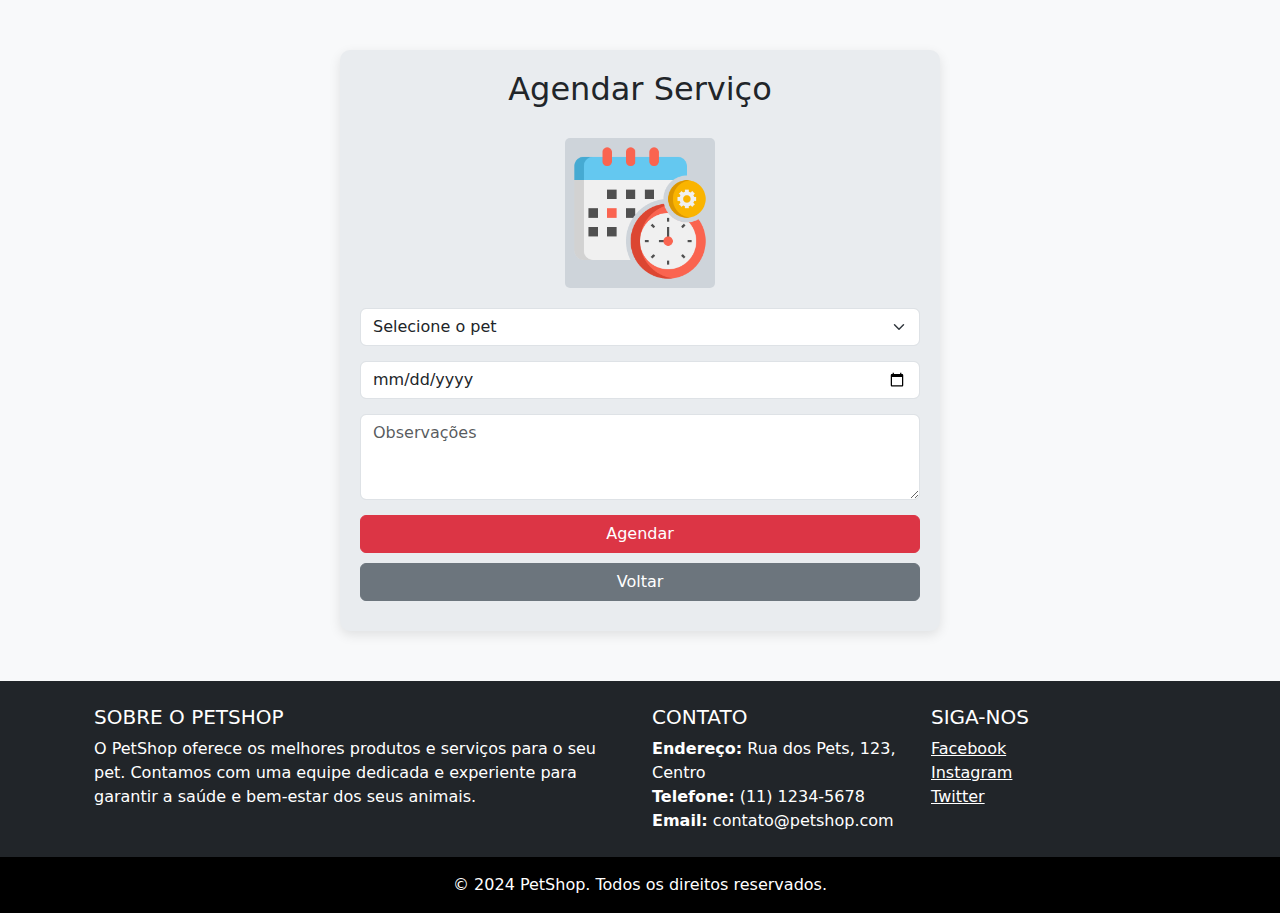
<file: agendamento.html>
<!DOCTYPE html>
<html lang="pt-br">
<head>
  <meta charset="UTF-8">
  <meta name="viewport" content="width=device-width, initial-scale=1.0">
  <title>Agendamento - PetShop</title>
  <link href="https://cdn.jsdelivr.net/npm/bootstrap@5.3.0-alpha1/dist/css/bootstrap.min.css" rel="stylesheet">
  <link rel="stylesheet" href="css/style-agendamento.css">
</head>
<body>

  <!-- Container de Agendamento -->
  <div class="agendamento-container">
    <h2>Agendar Serviço</h2>
    
    <!-- Logo -->
    <div class="logo">
        <img src="img/agendamento.png" class="card-img-top" alt="logo da empresa">
    </div>

    <!-- Formulário de Agendamento -->
    <form>
      <!-- Combo para Seleção do Pet -->
      <select class="form-select form-control" required>
        <option selected disabled>Selecione o pet</option>
        <option value="pet1">Pet 1</option>
        <option value="pet2">Pet 2</option>
        <option value="pet3">Pet 3</option>
      </select>

      <!-- Campo de Data de Agendamento -->
      <input type="date" class="form-control" placeholder="Data de Agendamento" required>

      <!-- Campo de Observação -->
      <textarea class="form-control" rows="3" placeholder="Observações"></textarea>

      <!-- Botões -->
      <button type="submit" class="btn btn-danger">Agendar</button>
      <button type="button" class="btn btn-secondary">Voltar</button>
    </form>
  </div>

  <!-- Rodapé -->
  <footer class="bg-dark text-white text-center text-lg-start mt-5">
    <div class="container p-4">
      <div class="row">
        <!-- Sobre o PetShop -->
        <div class="col-lg-6 col-md-12 mb-4 mb-md-0">
          <h5 class="text-uppercase">Sobre o PetShop</h5>
          <p>
            O PetShop oferece os melhores produtos e serviços para o seu pet. Contamos com uma equipe dedicada e experiente para garantir a saúde e bem-estar dos seus animais.
          </p>
        </div>

        <!-- Contatos e Redes Sociais -->
        <div class="col-lg-3 col-md-6 mb-4 mb-md-0">
          <h5 class="text-uppercase">Contato</h5>
          <ul class="list-unstyled mb-0">
            <li><strong>Endereço:</strong> Rua dos Pets, 123, Centro</li>
            <li><strong>Telefone:</strong> (11) 1234-5678</li>
            <li><strong>Email:</strong> contato@petshop.com</li>
          </ul>
        </div>

        <!-- Links Sociais -->
        <div class="col-lg-3 col-md-6 mb-4 mb-md-0">
          <h5 class="text-uppercase">Siga-nos</h5>
          <ul class="list-unstyled mb-0">
            <li><a href="#" class="text-white">Facebook</a></li>
            <li><a href="#" class="text-white">Instagram</a></li>
            <li><a href="#" class="text-white">Twitter</a></li>
          </ul>
        </div>
      </div>
    </div>

    <!-- Copyright -->
    <div class="text-center p-3 bg-black text-white">
      © 2024 PetShop. Todos os direitos reservados.
    </div>
  </footer>

  <script src="https://cdn.jsdelivr.net/npm/bootstrap@5.3.0-alpha1/dist/js/bootstrap.bundle.min.js"></script>
</body>
</html>
</file>
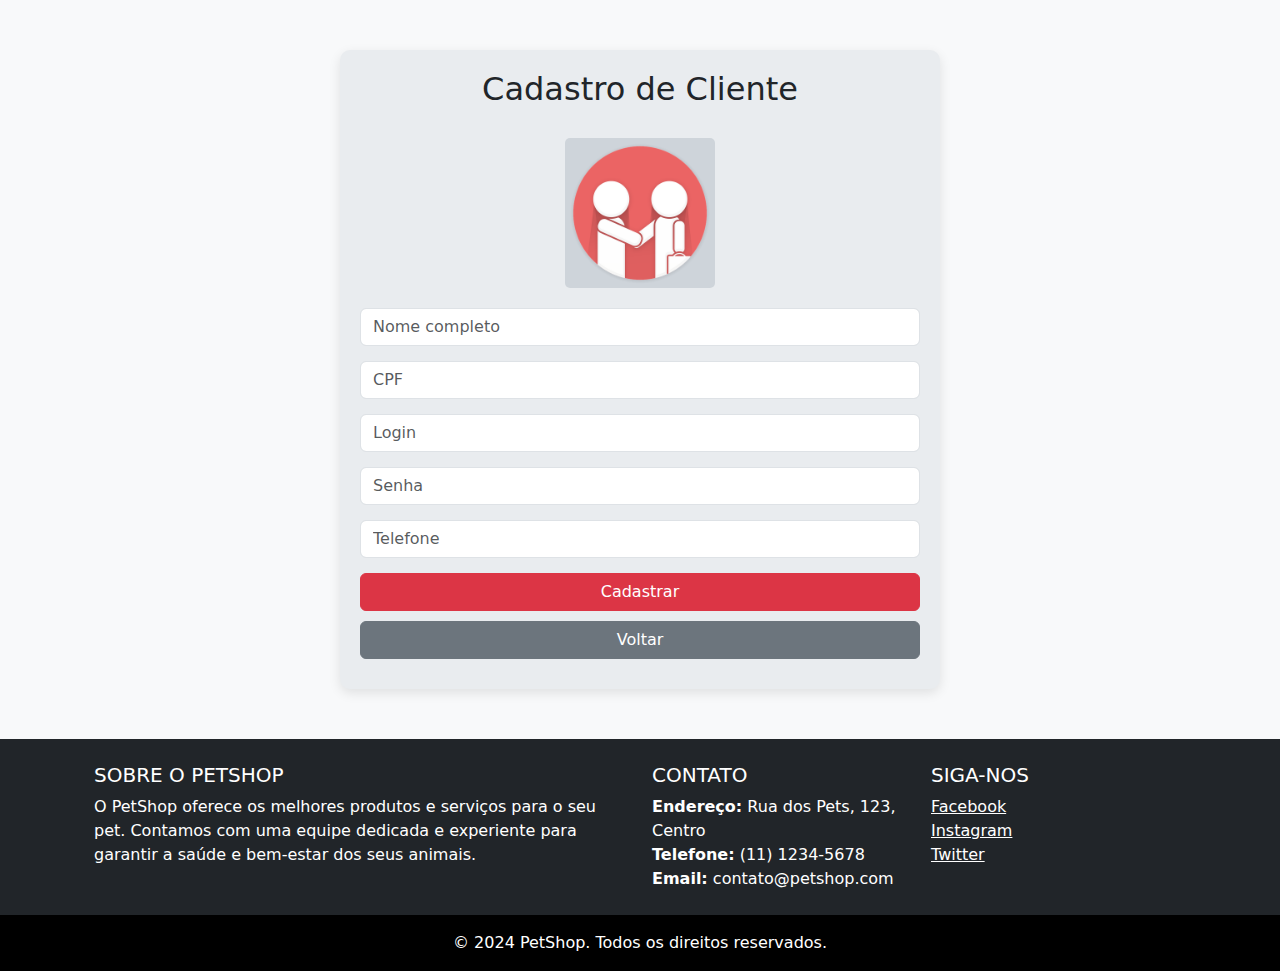
<file: cadastro_cliente.html>
<!DOCTYPE html>
<html lang="pt-br">
<head>
  <meta charset="UTF-8">
  <meta name="viewport" content="width=device-width, initial-scale=1.0">
  <title>Cadastro de Cliente - PetShop</title>
  <link href="https://cdn.jsdelivr.net/npm/bootstrap@5.3.0-alpha1/dist/css/bootstrap.min.css" rel="stylesheet">
  <link rel="stylesheet" href="css/style-clientes.css">
</head>
<body>

  <!-- Container de Cadastro -->
  <div class="cadastro-container">
    <h2>Cadastro de Cliente</h2>
    
    <!-- Logo -->
    <div class="logo">
        <img src="img/cliente.webp" class="card-img-top" alt="logo da empresa">
    </div>

    <!-- Formulário de Cadastro -->
    <form>
      <input type="text" class="form-control" placeholder="Nome completo" required>
      <input type="text" class="form-control" placeholder="CPF" required>
      <input type="text" class="form-control" placeholder="Login" required>
      <input type="password" class="form-control" placeholder="Senha" required>
      <input type="tel" class="form-control" placeholder="Telefone" required>

      <!-- Botões -->
      <button type="submit" class="btn btn-danger">Cadastrar</button>
      <button type="button" class="btn btn-secondary">Voltar</button>
    </form>
  </div>

  <!-- Rodapé -->
  <footer class="bg-dark text-white text-center text-lg-start mt-5">
    <div class="container p-4">
      <div class="row">
        <!-- Sobre o PetShop -->
        <div class="col-lg-6 col-md-12 mb-4 mb-md-0">
          <h5 class="text-uppercase">Sobre o PetShop</h5>
          <p>
            O PetShop oferece os melhores produtos e serviços para o seu pet. Contamos com uma equipe dedicada e experiente para garantir a saúde e bem-estar dos seus animais.
          </p>
        </div>

        <!-- Contatos e Redes Sociais -->
        <div class="col-lg-3 col-md-6 mb-4 mb-md-0">
          <h5 class="text-uppercase">Contato</h5>
          <ul class="list-unstyled mb-0">
            <li><strong>Endereço:</strong> Rua dos Pets, 123, Centro</li>
            <li><strong>Telefone:</strong> (11) 1234-5678</li>
            <li><strong>Email:</strong> contato@petshop.com</li>
          </ul>
        </div>

        <!-- Links Sociais -->
        <div class="col-lg-3 col-md-6 mb-4 mb-md-0">
          <h5 class="text-uppercase">Siga-nos</h5>
          <ul class="list-unstyled mb-0">
            <li><a href="#" class="text-white">Facebook</a></li>
            <li><a href="#" class="text-white">Instagram</a></li>
            <li><a href="#" class="text-white">Twitter</a></li>
          </ul>
        </div>
      </div>
    </div>

    <!-- Copyright -->
    <div class="text-center p-3 bg-black text-white">
      © 2024 PetShop. Todos os direitos reservados.
    </div>
  </footer>

  <script src="https://cdn.jsdelivr.net/npm/bootstrap@5.3.0-alpha1/dist/js/bootstrap.bundle.min.js"></script>
</body>
</html>
</file>
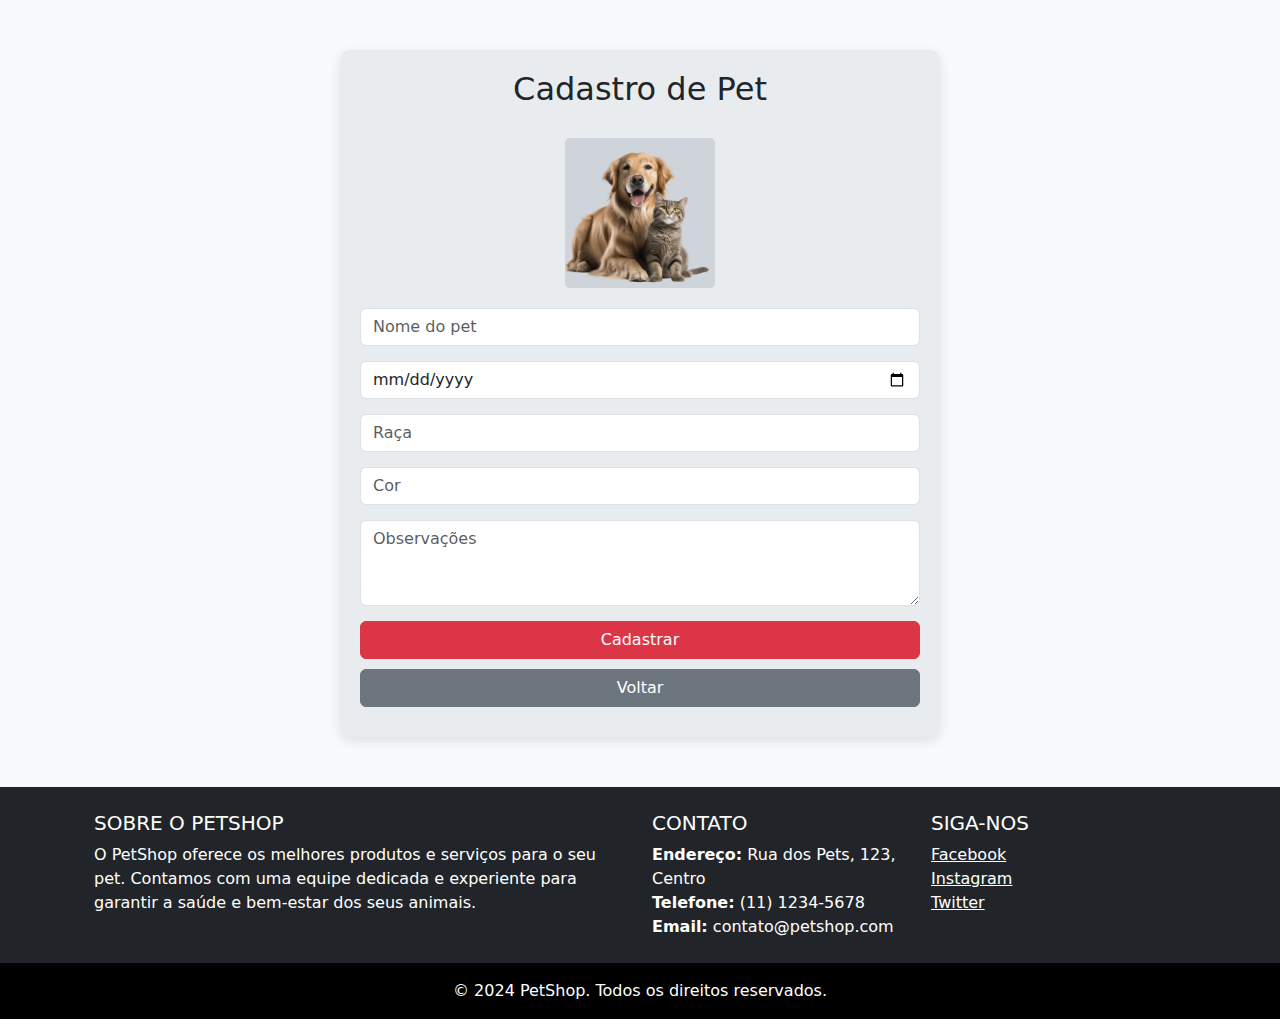
<file: cadastro_pet.html>
<!DOCTYPE html>
<html lang="pt-br">
<head>
  <meta charset="UTF-8">
  <meta name="viewport" content="width=device-width, initial-scale=1.0">
  <title>Cadastro de Pet - PetShop</title>
  <link href="https://cdn.jsdelivr.net/npm/bootstrap@5.3.0-alpha1/dist/css/bootstrap.min.css" rel="stylesheet">
  <link rel="stylesheet" href="css/style-clientes.css">
</head>
<body>

  <!-- Container de Cadastro -->
  <div class="cadastro-container">
    <h2>Cadastro de Pet</h2>
    
    <!-- Logo -->
    <div class="logo">
        <img src="img/logo.webp" class="card-img-top" alt="logo da empresa">
    </div>

    <!-- Formulário de Cadastro -->
    <form>
      <input type="text" class="form-control" placeholder="Nome do pet" required>
      <input type="date" class="form-control" placeholder="Data de Nascimento" required>
      <input type="text" class="form-control" placeholder="Raça" required>
      <input type="text" class="form-control" placeholder="Cor" required>
      <textarea class="form-control" rows="3" placeholder="Observações"></textarea>

      <!-- Botões -->
      <button type="submit" class="btn btn-danger" onclick="window.location.href='pagina_principal.html'" >Cadastrar</button>
      <button type="button" class="btn btn-secondary"onclick="window.location.href='pagina_principal.html'" >Voltar</button>
    </form>
  </div>

  <!-- Rodapé -->
  <footer class="bg-dark text-white text-center text-lg-start mt-5">
    <div class="container p-4">
      <div class="row">
        <!-- Sobre o PetShop -->
        <div class="col-lg-6 col-md-12 mb-4 mb-md-0">
          <h5 class="text-uppercase">Sobre o PetShop</h5>
          <p>
            O PetShop oferece os melhores produtos e serviços para o seu pet. Contamos com uma equipe dedicada e experiente para garantir a saúde e bem-estar dos seus animais.
          </p>
        </div>

        <!-- Contatos e Redes Sociais -->
        <div class="col-lg-3 col-md-6 mb-4 mb-md-0">
          <h5 class="text-uppercase">Contato</h5>
          <ul class="list-unstyled mb-0">
            <li><strong>Endereço:</strong> Rua dos Pets, 123, Centro</li>
            <li><strong>Telefone:</strong> (11) 1234-5678</li>
            <li><strong>Email:</strong> contato@petshop.com</li>
          </ul>
        </div>

        <!-- Links Sociais -->
        <div class="col-lg-3 col-md-6 mb-4 mb-md-0">
          <h5 class="text-uppercase">Siga-nos</h5>
          <ul class="list-unstyled mb-0">
            <li><a href="#" class="text-white">Facebook</a></li>
            <li><a href="#" class="text-white">Instagram</a></li>
            <li><a href="#" class="text-white">Twitter</a></li>
          </ul>
        </div>
      </div>
    </div>

    <!-- Copyright -->
    <div class="text-center p-3 bg-black text-white">
      © 2024 PetShop. Todos os direitos reservados.
    </div>
  </footer>

  <script src="https://cdn.jsdelivr.net/npm/bootstrap@5.3.0-alpha1/dist/js/bootstrap.bundle.min.js"></script>
</body>
</html>
</file>
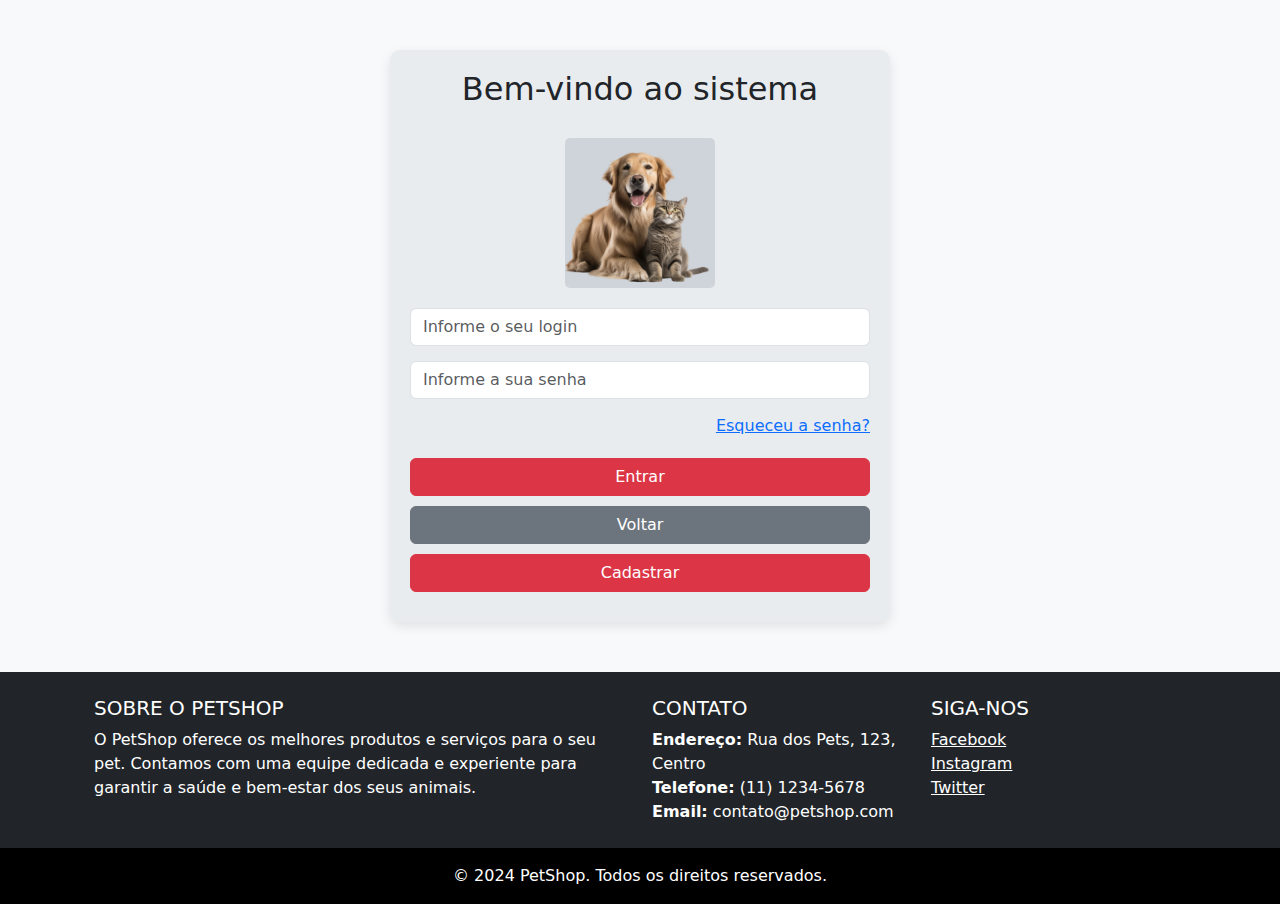
<file: login.html>
<!DOCTYPE html>
<html lang="pt-br">
<head>
  <meta charset="UTF-8">
  <meta name="viewport" content="width=device-width, initial-scale=1.0">
  <title>Login - PetShop</title>
  <link href="https://cdn.jsdelivr.net/npm/bootstrap@5.3.0-alpha1/dist/css/bootstrap.min.css" rel="stylesheet">
  <link rel="stylesheet" href="css/style-login.css">
</head>
<body>

  <!-- Container de Login -->
  <div class="login-container">
    <h2>Bem-vindo ao sistema</h2>
    
    <!-- Logo -->
    <div class="logo">
        <img src="img/logo.webp" class="card-img-top" alt="logo da empresa">
    </div>

    <!-- Formulário de Login -->
    <form>
      <input type="text" class="form-control" placeholder="Informe o seu login" required>
      <input type="password" class="form-control" placeholder="Informe a sua senha" required>
      
      <div class="forgot-password">
        <a href="redefinir_acesso.html">Esqueceu a senha?</a>
      </div>

      <button type="button" class="btn btn-danger" onclick="window.location.href='pagina_principal.html'">Entrar</button>
      <button type="button" class="btn btn-secondary" onclick="window.location.href='index.html'">Voltar</button>
      <button type="button" class="btn btn-danger" onclick="window.location.href='cadastro_cliente.html'">Cadastrar</button>
    </form>
  </div>

<!-- Rodapé -->
<footer class="bg-dark text-white text-center text-lg-start mt-5">
    <div class="container p-4">
      <div class="row">
        <!-- Sobre o PetShop -->
        <div class="col-lg-6 col-md-12 mb-4 mb-md-0">
          <h5 class="text-uppercase">Sobre o PetShop</h5>
          <p>
            O PetShop oferece os melhores produtos e serviços para o seu pet. Contamos com uma equipe dedicada e experiente para garantir a saúde e bem-estar dos seus animais.
          </p>
        </div>
  
        <!-- Contatos e Redes Sociais -->
        <div class="col-lg-3 col-md-6 mb-4 mb-md-0">
          <h5 class="text-uppercase">Contato</h5>
          <ul class="list-unstyled mb-0">
            <li><strong>Endereço:</strong> Rua dos Pets, 123, Centro</li>
            <li><strong>Telefone:</strong> (11) 1234-5678</li>
            <li><strong>Email:</strong> contato@petshop.com</li>
          </ul>
        </div>
  
        <!-- Links Sociais -->
        <div class="col-lg-3 col-md-6 mb-4 mb-md-0">
          <h5 class="text-uppercase">Siga-nos</h5>
          <ul class="list-unstyled mb-0">
            <li><a href="#" class="text-white">Facebook</a></li>
            <li><a href="#" class="text-white">Instagram</a></li>
            <li><a href="#" class="text-white">Twitter</a></li>
          </ul>
        </div>
      </div>
    </div>
  
    <!-- Copyright -->
    <div class="text-center p-3 bg-black text-white">
      © 2024 PetShop. Todos os direitos reservados.
    </div>
  </footer>
  

  <script src="https://cdn.jsdelivr.net/npm/bootstrap@5.3.0-alpha1/dist/js/bootstrap.bundle.min.js"></script>
</body>
</html>
</file>
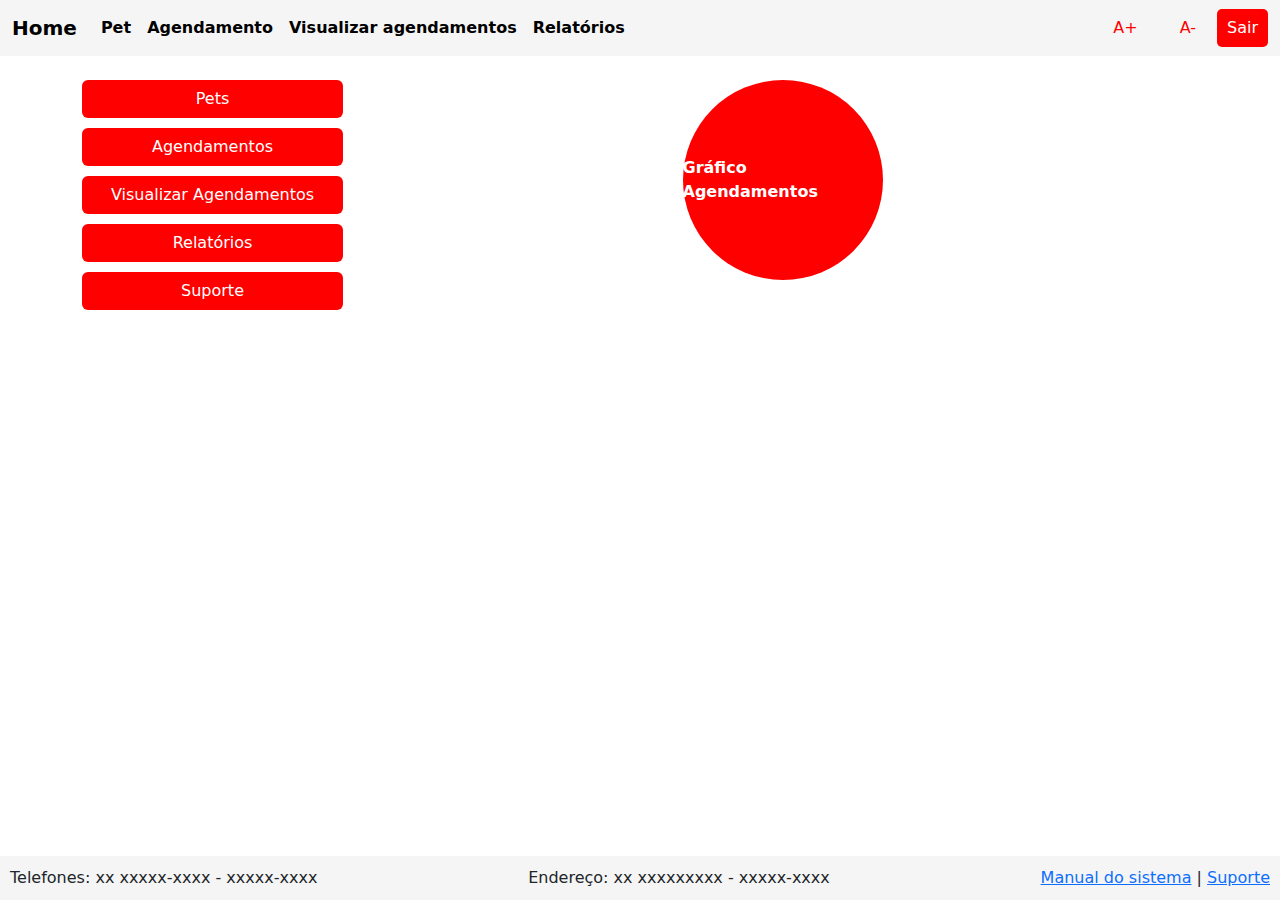
<file: pagina_principal.html>
<!DOCTYPE html>
<html lang="en">
<head>
    <meta charset="UTF-8">
    <meta name="viewport" content="width=device-width, initial-scale=1.0">
    <title>Dashboard</title>
    <link href="https://cdn.jsdelivr.net/npm/bootstrap@5.3.0-alpha1/dist/css/bootstrap.min.css" rel="stylesheet">    
    <link rel="stylesheet" href="css/style-principal.css">
</head>
<body>

    <!-- Navbar -->
    <nav class="navbar navbar-custom navbar-expand-lg">
        <div class="container-fluid">
            <a class="navbar-brand" href="#">Home</a>
            <div class="collapse navbar-collapse">
                <ul class="navbar-nav me-auto">
                    <li class="nav-item"><a class="nav-link" href="cadastro_pet.html">Pet</a></li>
                    <li class="nav-item"><a class="nav-link" href="agendamento.html">Agendamento</a></li>
                    <li class="nav-item"><a class="nav-link" href="#">Visualizar agendamentos</a></li>
                    <li class="nav-item"><a class="nav-link" href="pagina_principal.html">Relatórios</a></li>
                </ul>
            </div>
            <div class="d-flex">
                <button class="btn text-red mx-2">A+</button>
                <button class="btn text-red mx-2">A-</button>
                <button class="btn-exit" onclick="window.location.href='index.html'">Sair</button>
            </div>
        </div>
    </nav>

    <!-- Sidebar and Circle Section -->
    <div class="container mt-4">
        <div class="row">
            <div class="col-md-3">
                <button class="btn btn-custom" onclick="window.location.href='cadastro_pet.html'" >Pets</button>
                <button class="btn btn-custom" onclick="window.location.href='agendamento.html'">Agendamentos </button>
                <button class="btn btn-custom" onclick="window.location.href='pagina_principal.html'">Visualizar Agendamentos</button>
                <button class="btn btn-custom" onclick="window.location.href='pagina_principal.html'" >Relatórios</button>
                <button class="btn btn-custom" onclick="window.location.href='pagina_principal.html'" >Suporte</button>
            </div>
            <div class="col-md-9">
                <div class="circle">
                    Gráfico Agendamentos
                </div>
            </div>
        </div>
    </div>

    <!-- Footer -->
    <div class="footer">
        <div class="d-flex justify-content-between">
            <p>Telefones: xx xxxxx-xxxx - xxxxx-xxxx</p>
            <p>Endereço: xx xxxxxxxxx - xxxxx-xxxx</p>
            <p><a href="#">Manual do sistema</a> | <a href="#">Suporte</a></p>
        </div>
    </div>

</body>
</html>
</file>
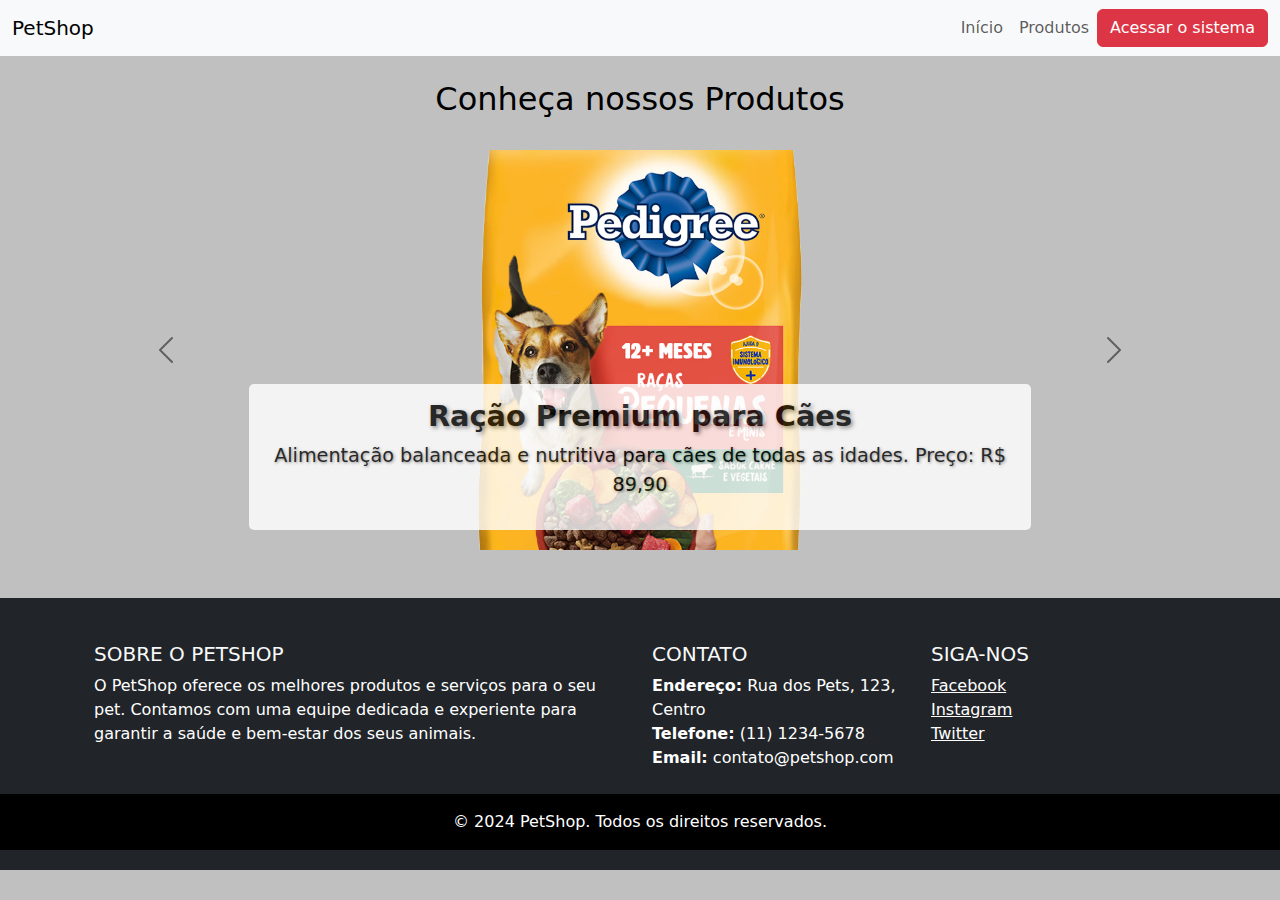
<file: produtos.html>
<!DOCTYPE html>
<html lang="pt-br">
<head>
  <meta charset="UTF-8">
  <meta name="viewport" content="width=device-width, initial-scale=1.0">
  <title>PetShop - Produtos</title>
  <link href="https://cdn.jsdelivr.net/npm/bootstrap@5.3.0-alpha1/dist/css/bootstrap.min.css" rel="stylesheet">
  <link rel="stylesheet" href="css/style-produtos.css">
</head>
  <!-- Navbar (cabeçalho) -->
  <nav class="navbar navbar-expand-lg navbar-light bg-light">
    <div class="container-fluid">
        <a class="navbar-brand" href="index.html">PetShop</a>
      <button class="navbar-toggler" type="button" data-bs-toggle="collapse" data-bs-target="#navbarNav" aria-controls="navbarNav" aria-expanded="false" aria-label="Toggle navigation">
        <span class="navbar-toggler-icon"></span>
      </button>
      <div class="collapse navbar-collapse" id="navbarNav">
        <ul class="navbar-nav ms-auto">
          <li class="nav-item">
            <a class="nav-link" href="index.html">Início</a>
          </li>
          <li class="nav-item">
            <a class="nav-link" href="#">Produtos</a>
          </li>
        </ul>
      </div>
      <a href="login.html" class="btn btn-danger">Acessar o sistema</a>
    </div>
  </nav>

  <!-- Conteúdo principal - Carrossel de Produtos -->
  <div class="container mt-4">
    <h2 class="text-center text-black">Conheça nossos Produtos</h2>
    <br>
    <div id="produtosCarrossel" class="carousel slide" data-bs-ride="carousel">
      <div class="carousel-inner">
        <!-- Imagem 1 -->
        <div class="carousel-item active">
          <img src="img/1.avif" class="d-block w-100" alt="Ração para Cães">
          <div class="carousel-caption d-none d-md-block text-box">
            <h5>Ração Premium para Cães</h5>
            <p>Alimentação balanceada e nutritiva para cães de todas as idades. Preço: R$ 89,90</p>
          </div>
        </div>
        <!-- Imagem 2 -->
        <div class="carousel-item">
          <img src="img/2.png" class="d-block w-100" alt="Arranhador para Gatos">
          <div class="carousel-caption d-none d-md-block text-box">
            <h5>Arranhador para Gatos</h5>
            <p>Arranhador de 3 níveis para estimular os gatos a se exercitarem. Preço: R$ 149,90</p>
          </div>
        </div>
        <!-- Imagem 3 -->
        <div class="carousel-item">
          <img src="img/3.webp" class="d-block w-100" alt="Shampoo Pet">
          <div class="carousel-caption d-none d-md-block text-box">
            <h5>Shampoo Neutro para Pets</h5>
            <p>Shampoo neutro para cães e gatos, ideal para peles sensíveis. Preço: R$ 29,90</p>
          </div>
        </div>
      </div>

      <!-- Controles do Carrossel -->
      <button class="carousel-control-prev" type="button" data-bs-target="#produtosCarrossel" data-bs-slide="prev">
        <span class="carousel-control-prev-icon" aria-hidden="true"></span>
        <span class="visually-hidden">Anterior</span>
      </button>
      <button class="carousel-control-next" type="button" data-bs-target="#produtosCarrossel" data-bs-slide="next">
        <span class="carousel-control-next-icon" aria-hidden="true"></span>
        <span class="visually-hidden">Próximo</span>
      </button>
    </div>
  </div>

  <!-- Rodapé -->
  <footer class="bg-dark text-white text-center text-lg-start mt-5">
    <div class="container p-4">
      <div class="row">
        <!-- Sobre o PetShop -->
        <div class="col-lg-6 col-md-12 mb-4 mb-md-0">
          <h5 class="text-uppercase">Sobre o PetShop</h5>
          <p>
            O PetShop oferece os melhores produtos e serviços para o seu pet. Contamos com uma equipe dedicada e experiente para garantir a saúde e bem-estar dos seus animais.
          </p>
        </div>
  
        <!-- Contatos e Redes Sociais -->
        <div class="col-lg-3 col-md-6 mb-4 mb-md-0">
          <h5 class="text-uppercase">Contato</h5>
          <ul class="list-unstyled mb-0">
            <li><strong>Endereço:</strong> Rua dos Pets, 123, Centro</li>
            <li><strong>Telefone:</strong> (11) 1234-5678</li>
            <li><strong>Email:</strong> contato@petshop.com</li>
          </ul>
        </div>
  
        <!-- Links Sociais -->
        <div class="col-lg-3 col-md-6 mb-4 mb-md-0">
          <h5 class="text-uppercase">Siga-nos</h5>
          <ul class="list-unstyled mb-0">
            <li><a href="#" class="text-white">Facebook</a></li>
            <li><a href="#" class="text-white">Instagram</a></li>
            <li><a href="#" class="text-white">Twitter</a></li>
          </ul>
        </div>
      </div>
    </div>
  
    <!-- Copyright -->
    <div class="text-center p-3 bg-black text-white">
      © 2024 PetShop. Todos os direitos reservados.
    </div>
  </footer>

  <script src="https://cdn.jsdelivr.net/npm/bootstrap@5.3.0-alpha1/dist/js/bootstrap.bundle.min.js"></script>
</body>
</html>
</file>
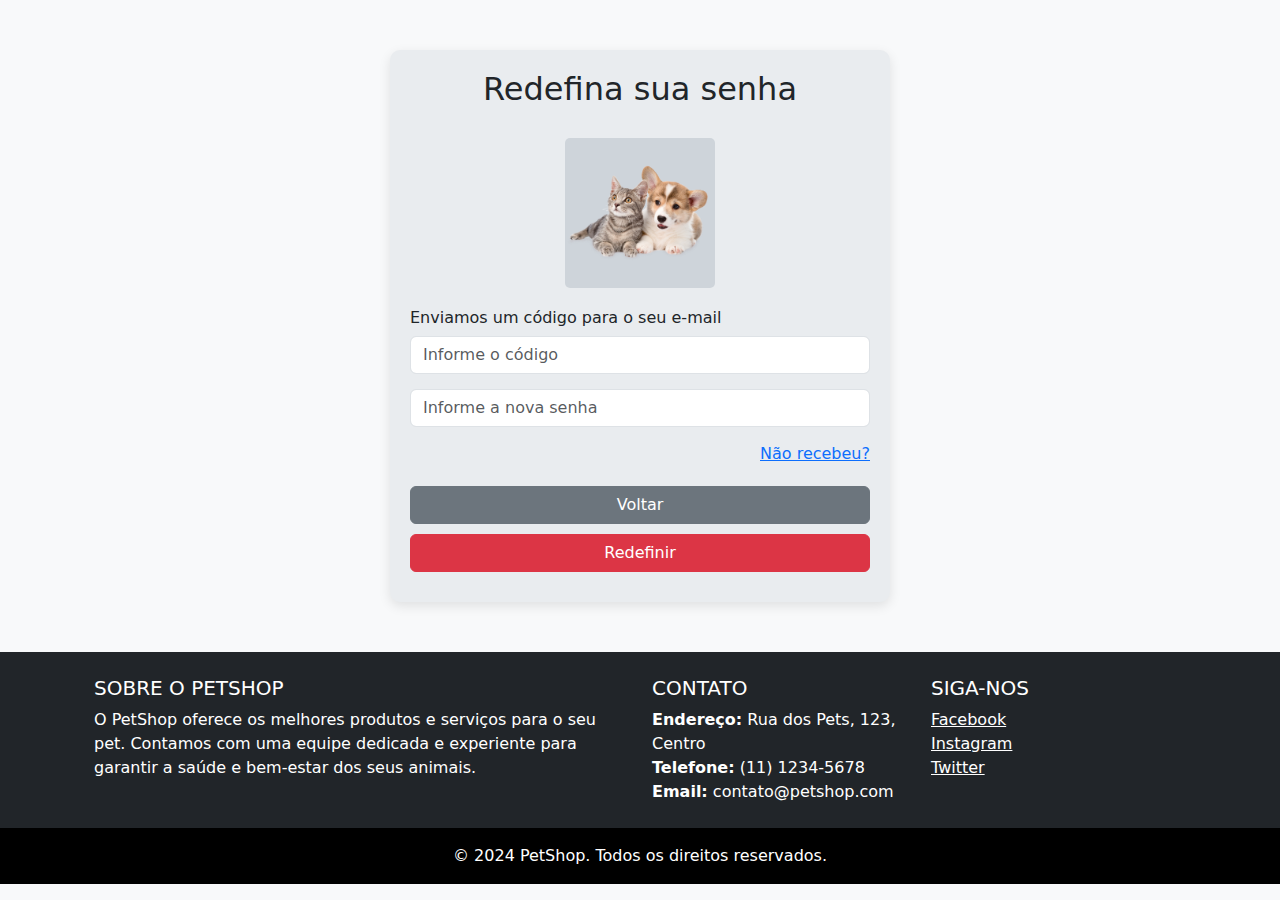
<file: redefinir_acesso.html>
<!DOCTYPE html>
<html lang="pt-br">
<head>
  <meta charset="UTF-8">
  <meta name="viewport" content="width=device-width, initial-scale=1.0">
  <title>Login - PetShop</title>
  <link href="https://cdn.jsdelivr.net/npm/bootstrap@5.3.0-alpha1/dist/css/bootstrap.min.css" rel="stylesheet">
  <link rel="stylesheet" href="css/style-login.css">
</head>
<body>

  <!-- Container de Login -->
  <div class="login-container">
    <h2>Redefina sua senha</h2>
    
    <!-- Logo -->
    <div class="logo">
        <img src="img/reset.png" class="card-img-top" alt="logo da empresa">
    </div>

    <!-- Formulário de Login -->
    <form>
        <h6>Enviamos um código para o seu e-mail</h6>
      <input type="text" class="form-control" placeholder="Informe o código" required>
      <input type="password" class="form-control" placeholder="Informe a nova senha" required>
      
      <div class="forgot-password">
        <a href="#">Não recebeu?</a>
      </div>

      <button type="button" class="btn btn-secondary" onclick="window.location.href='login.html'" >Voltar</button>
      <button type="button" class="btn btn-danger" onclick="window.location.href='login.html'" >Redefinir</button>
    </form>
  </div>

<!-- Rodapé -->
<footer class="bg-dark text-white text-center text-lg-start mt-5">
    <div class="container p-4">
      <div class="row">
        <!-- Sobre o PetShop -->
        <div class="col-lg-6 col-md-12 mb-4 mb-md-0">
          <h5 class="text-uppercase">Sobre o PetShop</h5>
          <p>
            O PetShop oferece os melhores produtos e serviços para o seu pet. Contamos com uma equipe dedicada e experiente para garantir a saúde e bem-estar dos seus animais.
          </p>
        </div>
  
        <!-- Contatos e Redes Sociais -->
        <div class="col-lg-3 col-md-6 mb-4 mb-md-0">
          <h5 class="text-uppercase">Contato</h5>
          <ul class="list-unstyled mb-0">
            <li><strong>Endereço:</strong> Rua dos Pets, 123, Centro</li>
            <li><strong>Telefone:</strong> (11) 1234-5678</li>
            <li><strong>Email:</strong> contato@petshop.com</li>
          </ul>
        </div>
  
        <!-- Links Sociais -->
        <div class="col-lg-3 col-md-6 mb-4 mb-md-0">
          <h5 class="text-uppercase">Siga-nos</h5>
          <ul class="list-unstyled mb-0">
            <li><a href="#" class="text-white">Facebook</a></li>
            <li><a href="#" class="text-white">Instagram</a></li>
            <li><a href="#" class="text-white">Twitter</a></li>
          </ul>
        </div>
      </div>
    </div>
  
    <!-- Copyright -->
    <div class="text-center p-3 bg-black text-white">
      © 2024 PetShop. Todos os direitos reservados.
    </div>
  </footer>
  

  <script src="https://cdn.jsdelivr.net/npm/bootstrap@5.3.0-alpha1/dist/js/bootstrap.bundle.min.js"></script>
</body>
</html>
</file>
<file: css/style-agendamento.css>
body {
    background-color: #f8f9fa;
  }
  .agendamento-container {
    max-width: 600px;
    margin: 50px auto;
    background-color: #e9ecef;
    padding: 20px;
    border-radius: 10px;
    box-shadow: 0px 4px 12px rgba(0, 0, 0, 0.1);
  }
  .agendamento-container h2 {
    text-align: center;
    margin-bottom: 30px;
  }
  .agendamento-container .logo {
    display: block;
    margin: 0 auto 20px;
    width: 150px;
    height: 150px;
    background-color: #ced4da;
    border-radius: 5px;
    display: flex;
    justify-content: center;
    align-items: center;
    font-size: 18px;
    color: #6c757d;
  }
  .agendamento-container .form-control {
    margin-bottom: 15px;
  }
  .agendamento-container .btn {
    width: 100%;
    margin-bottom: 10px;
  }
  footer {
    margin-top: 50px;
  }
</file>
<file: css/style-clientes.css>
body {
      background-color: #f8f9fa;
    }
    .cadastro-container {
      max-width: 600px;
      margin: 50px auto;
      background-color: #e9ecef;
      padding: 20px;
      border-radius: 10px;
      box-shadow: 0px 4px 12px rgba(0, 0, 0, 0.1);
    }
    .cadastro-container h2 {
      text-align: center;
      margin-bottom: 30px;
    }
    .cadastro-container .logo {
      display: block;
      margin: 0 auto 20px;
      width: 150px;
      height: 150px;
      background-color: #ced4da;
      border-radius: 5px;
      display: flex;
      justify-content: center;
      align-items: center;
      font-size: 18px;
      color: #6c757d;
    }
    .cadastro-container .form-control {
      margin-bottom: 15px;
    }
    .cadastro-container .btn {
      width: 100%;
      margin-bottom: 10px;
    }
    footer {
      margin-top: 50px;
    }
</file>
<file: css/style-login.css>
body {
  background-color: #f8f9fa;
}
.login-container {
  max-width: 500px;
  margin: 50px auto;
  background-color: #e9ecef;
  padding: 20px;
  border-radius: 10px;
  box-shadow: 0px 4px 12px rgba(0, 0, 0, 0.1);
}
.login-container h2 {
  text-align: center;
  margin-bottom: 30px;
}
.login-container .logo {
  display: block;
  margin: 0 auto 20px;
  width: 150px;
  height: 150px;
  background-color: #ced4da;
  border-radius: 5px;
  display: flex;
  justify-content: center;
  align-items: center;
  font-size: 18px;
  color: #6c757d;
}
.login-container .form-control {
  margin-bottom: 15px;
}
.login-container .forgot-password {
  text-align: right;
  margin-bottom: 20px;
}
.login-container .btn {
  width: 100%;
  margin-bottom: 10px;
}
footer {
  margin-top: 50px;
}
</file>
<file: css/style-principal.css>
.navbar-custom {
            background-color: #f5f5f5;
        }

        .navbar-brand, .nav-link {
            color: black !important;
            font-weight: bold;
        }

        .btn-custom {
            background-color: red;
            color: white;
            width: 100%;
            margin-bottom: 10px;
        }

        .btn-custom:hover {
            background-color: darkred;
        }

        .circle {
            width: 200px;
            height: 200px;
            background-color: red;
            border-radius: 50%;
            display: flex;
            justify-content: center;
            align-items: center;
            color: white;
            font-weight: bold;
            margin: auto;
        }

        .footer {
            background-color: #f5f5f5;
            padding: 10px;
            position: fixed;
            bottom: 0;
            width: 100%;
        }

        .footer p {
            margin: 0;
        }

        .text-red {
            color: red !important;
        }

        .btn-exit {
            background-color: red;
            color: white;
            border: none;
            padding: 5px 10px;
            border-radius: 5px;
        }
</file>
<file: css/style-produtos.css>
.carousel-item img {
  width: 100%; /* Ajusta a largura para ocupar o espaço disponível */
  max-width: 600px; /* Define uma largura máxima */
  height: 400px; /* Define uma altura fixa */
  object-fit: cover; /* Garante que a imagem seja cortada proporcionalmente */
  margin: 0 auto; /* Centraliza a imagem horizontalmente */
}

  
  /* Estilo do texto no carrossel */
  .carousel-caption h5 {
    font-size: 1.8rem;
    font-weight: bold;
    text-shadow: 2px 2px 4px rgba(0, 0, 0, 0.5);
  }
  
  .carousel-caption p {
    font-size: 1.2rem;
    text-shadow: 1px 1px 3px rgba(0, 0, 0, 0.5);
  }
  
  /* Customização para o rodapé */
  footer {
    padding-top: 20px;
    padding-bottom: 20px;
  }
  
  footer h5 {
    color: #f8f9fa;
  }
  
  footer a {
    color: #ffc107;
  }
  
  footer a:hover {
    color: #fff;
    text-decoration: underline;
  }

/* Fundo branco e texto preto para as legendas do carrossel */
.text-box {
  background-color: white;
  color: black;
  padding: 15px;
  border-radius: 5px;
  opacity: 0.8;
}

/* Ajuste de fundo escuro para a página */
body {
  background-color: #c0c0c0; /* Tom mais escuro para a página */
}

/* Ajuste para as setas do carrossel */
.carousel-control-prev-icon,
.carousel-control-next-icon {
  filter: invert(100%); /* Inverte as cores das setas para ficarem brancas */
}
</file>
